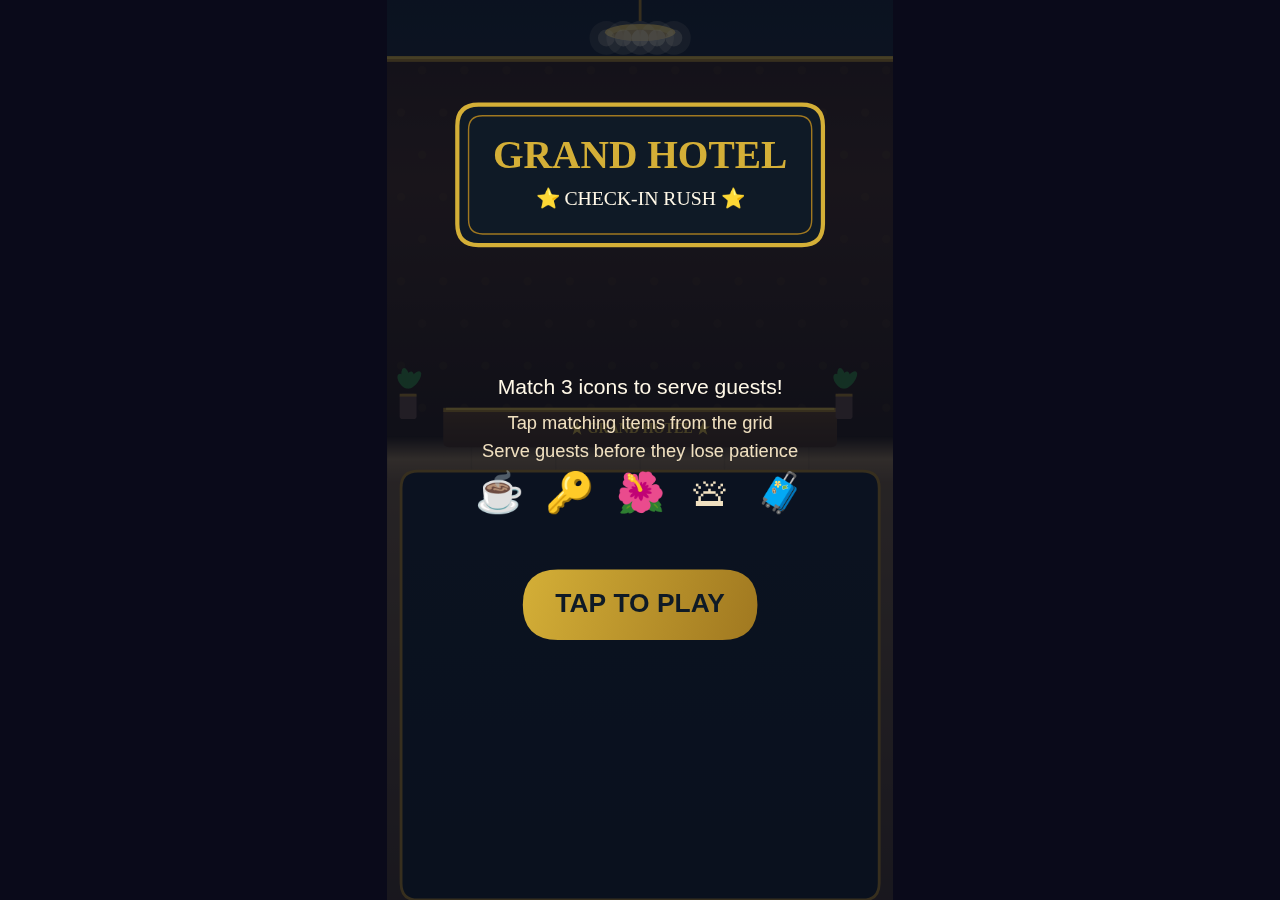
<file: hotel-checkin-rush.html>
<!DOCTYPE html>
<html lang="ko">
<head>
<meta charset="UTF-8">
<meta name="viewport" content="width=device-width,initial-scale=1.0,maximum-scale=1.0,user-scalable=no">
<title>Hotel Check-in Rush</title>
<style>
*{margin:0;padding:0;box-sizing:border-box}
html,body{width:100%;height:100%;overflow:hidden;background:#0a0a1a;touch-action:none;-webkit-touch-callout:none;-webkit-user-select:none;user-select:none}
#gc{display:block;margin:0 auto;image-rendering:crisp-edges}
</style>
</head>
<body>
<canvas id="gc"></canvas>
<script>
'use strict';
(function(){

// ── Configuration ──
const W = 360, H = 640;
const COLORS = {
  gold:'#D4AF37',goldLight:'#F0D060',goldDark:'#A07820',
  navy:'#1B2838',navyLight:'#2A3F5F',navyDark:'#0F1A26',
  cream:'#FFF8E7',creamDark:'#F0E0C0',
  white:'#FFFFFF',black:'#1A1A2E',
  red:'#E74C3C',green:'#2ECC71',blue:'#3498DB',
  purple:'#9B59B6',orange:'#F39C12',pink:'#E91E63'
};
const ICON_TYPES = [
  {emoji:'☕',name:'coffee',color:'#8B4513'},
  {emoji:'🔑',name:'key',color:'#FFD700'},
  {emoji:'🌺',name:'flower',color:'#FF69B4'},
  {emoji:'🛎',name:'bell',color:'#DAA520'},
  {emoji:'🧳',name:'luggage',color:'#8B6914'}
];
const GRID_COLS = 5, GRID_ROWS = 4;
const CELL_SIZE = 58, CELL_GAP = 6;
const GRID_W = GRID_COLS*CELL_SIZE+(GRID_COLS-1)*CELL_GAP;
const GRID_X = (W-GRID_W)/2;
const GRID_Y = 355;
const GAME_DURATION = 30;
const MAX_FAILURES = 3;
const GUEST_PATIENCE = 9000;

// ── Canvas Setup ──
const canvas = document.getElementById('gc');
const ctx = canvas.getContext('2d');
let scale = 1, offsetX = 0, offsetY = 0;

function resize(){
  const ww=window.innerWidth, wh=window.innerHeight;
  const r=W/H, wr=ww/wh;
  if(wr<r){ scale=ww/W; }else{ scale=wh/H; }
  canvas.width=W*scale; canvas.height=H*scale;
  canvas.style.width=(W*scale)+'px';
  canvas.style.height=(H*scale)+'px';
  offsetX=(ww-W*scale)/2;
  offsetY=(wh-H*scale)/2;
  canvas.style.marginLeft=offsetX+'px';
  canvas.style.marginTop=offsetY+'px';
  ctx.setTransform(scale,0,0,scale,0,0);
}
window.addEventListener('resize',resize);
resize();

// ── Utility ──
function lerp(a,b,t){return a+(b-a)*t}
function easeOut(t){return 1-(1-t)*(1-t)*(1-t)}
function easeInOut(t){return t<.5?4*t*t*t:1-((-2*t+2)**3)/2}
function rand(a,b){return a+Math.random()*(b-a)}
function randInt(a,b){return Math.floor(rand(a,b+1))}
function randItem(arr){return arr[randInt(0,arr.length-1)]}
function clamp(v,mn,mx){return Math.max(mn,Math.min(mx,v))}
function dist(x1,y1,x2,y2){return Math.hypot(x2-x1,y2-y1)}

function drawRoundRect(x,y,w,h,r){
  ctx.beginPath();
  ctx.moveTo(x+r,y);
  ctx.lineTo(x+w-r,y);
  ctx.quadraticCurveTo(x+w,y,x+w,y+r);
  ctx.lineTo(x+w,y+h-r);
  ctx.quadraticCurveTo(x+w,y+h,x+w-r,y+h);
  ctx.lineTo(x+r,y+h);
  ctx.quadraticCurveTo(x,y+h,x,y+h-r);
  ctx.lineTo(x,y+r);
  ctx.quadraticCurveTo(x,y,x+r,y);
  ctx.closePath();
}

// ── Particle System ──
let particles=[];
function spawnParticles(x,y,color,count){
  for(let i=0;i<count;i++){
    const angle=rand(0,Math.PI*2);
    const speed=rand(1,5);
    particles.push({
      x,y,
      vx:Math.cos(angle)*speed,
      vy:Math.sin(angle)*speed-2,
      life:1,decay:rand(0.015,0.035),
      size:rand(2,6),
      color:color||COLORS.gold,
      type:Math.random()>0.5?'circle':'star'
    });
  }
}
function spawnStarBurst(x,y){
  const cols=[COLORS.gold,COLORS.goldLight,'#FFF',COLORS.orange];
  for(let i=0;i<20;i++){
    const angle=rand(0,Math.PI*2);
    const speed=rand(2,7);
    particles.push({
      x,y,
      vx:Math.cos(angle)*speed,
      vy:Math.sin(angle)*speed-3,
      life:1,decay:rand(0.01,0.025),
      size:rand(3,8),
      color:randItem(cols),
      type:'star'
    });
  }
}
function updateParticles(dt){
  for(let i=particles.length-1;i>=0;i--){
    const p=particles[i];
    p.x+=p.vx;p.y+=p.vy;
    p.vy+=0.12;
    p.life-=p.decay;
    if(p.life<=0)particles.splice(i,1);
  }
}
function drawParticles(){
  particles.forEach(p=>{
    ctx.globalAlpha=p.life;
    ctx.fillStyle=p.color;
    if(p.type==='star'){
      drawStar(p.x,p.y,p.size,5);
    }else{
      ctx.beginPath();
      ctx.arc(p.x,p.y,p.size*p.life,0,Math.PI*2);
      ctx.fill();
    }
  });
  ctx.globalAlpha=1;
}
function drawStar(cx,cy,r,points){
  ctx.beginPath();
  for(let i=0;i<points*2;i++){
    const a=Math.PI*i/points-Math.PI/2;
    const rr=i%2===0?r:r*0.4;
    if(i===0)ctx.moveTo(cx+Math.cos(a)*rr,cy+Math.sin(a)*rr);
    else ctx.lineTo(cx+Math.cos(a)*rr,cy+Math.sin(a)*rr);
  }
  ctx.closePath();ctx.fill();
}

// ── Floating Text ──
let floatingTexts=[];
function addFloatingText(x,y,text,color,size){
  floatingTexts.push({x,y,text,color:color||COLORS.gold,size:size||20,life:1,vy:-1.5});
}
function updateFloatingTexts(){
  for(let i=floatingTexts.length-1;i>=0;i--){
    const f=floatingTexts[i];
    f.y+=f.vy;f.life-=0.02;
    if(f.life<=0)floatingTexts.splice(i,1);
  }
}
function drawFloatingTexts(){
  floatingTexts.forEach(f=>{
    ctx.globalAlpha=f.life;
    ctx.fillStyle=f.color;
    ctx.font=`bold ${f.size}px sans-serif`;
    ctx.textAlign='center';
    ctx.fillText(f.text,f.x,f.y);
  });
  ctx.globalAlpha=1;
}

// ── Guest System ──
const GUEST_APPEARANCES=[
  {hair:'#3E2723',skin:'#FDBCB4',clothes:'#1565C0',clothesDark:'#0D47A1'},
  {hair:'#FDD835',skin:'#FFE0BD',clothes:'#C62828',clothesDark:'#B71C1C'},
  {hair:'#212121',skin:'#D4A574',clothes:'#2E7D32',clothesDark:'#1B5E20'},
  {hair:'#E65100',skin:'#FDBCB4',clothes:'#6A1B9A',clothesDark:'#4A148C'},
  {hair:'#4E342E',skin:'#C68642',clothes:'#00838F',clothesDark:'#006064'},
  {hair:'#BF360C',skin:'#FFE0BD',clothes:'#AD1457',clothesDark:'#880E4F'},
];
let guests=[], guestSpawnTimer=0, servedCount=0;
let nextGuestId=0;

function createGuest(){
  const appear=GUEST_APPEARANCES[nextGuestId%GUEST_APPEARANCES.length];
  const reqType=ICON_TYPES[randInt(0,ICON_TYPES.length-1)];
  const g={
    id:nextGuestId++,
    x:-60,targetX:0,
    y:180,
    appear,
    requestType:reqType,
    patience:GUEST_PATIENCE,
    maxPatience:GUEST_PATIENCE,
    served:false,
    failed:false,
    leaving:false,
    leaveTimer:0,
    scale:1,
    bounceT:rand(0,Math.PI*2),
    satisfiedAnim:0
  };
  return g;
}

function ensureIconsForGuest(g){
  if(!g)return;
  const needed=g.requestType;
  let count=0;
  grid.forEach(c=>{if(c&&c.type===needed&&!c.clearing)count++});
  while(count<3){
    const emptyCells=[];
    grid.forEach((c,i)=>{
      if(c&&!c.clearing&&c.type!==needed)emptyCells.push(i);
    });
    if(emptyCells.length===0)break;
    const idx=randItem(emptyCells);
    grid[idx].type=needed;
    count++;
  }
}

function getActiveGuests(){return guests.filter(g=>!g.served&&!g.failed&&!g.leaving)}
function getFrontGuest(){
  const active=getActiveGuests();
  return active.length>0?active[0]:null;
}

// ── Grid System ──
let grid=[], selectedCells=[];

function initGrid(){
  grid=[];selectedCells=[];
  for(let r=0;r<GRID_ROWS;r++){
    for(let c=0;c<GRID_COLS;c++){
      const idx=r*GRID_COLS+c;
      grid[idx]={
        col:c,row:r,
        type:ICON_TYPES[randInt(0,ICON_TYPES.length-1)],
        selected:false,
        clearing:false,
        clearAnim:0,
        scale:1,
        offsetY:0,
        dropAnim:0,
        shakeX:0
      };
    }
  }
}

function getCellPos(col,row){
  return {
    x:GRID_X+col*(CELL_SIZE+CELL_GAP)+CELL_SIZE/2,
    y:GRID_Y+row*(CELL_SIZE+CELL_GAP)+CELL_SIZE/2
  };
}

function getCellAt(px,py){
  for(let r=0;r<GRID_ROWS;r++){
    for(let c=0;c<GRID_COLS;c++){
      const pos=getCellPos(c,r);
      if(Math.abs(px-pos.x)<CELL_SIZE/2+4&&Math.abs(py-pos.y)<CELL_SIZE/2+4){
        return r*GRID_COLS+c;
      }
    }
  }
  return -1;
}

function handleCellTap(idx){
  if(idx<0||!grid[idx]||grid[idx].clearing)return;
  const cell=grid[idx];
  if(cell.selected){
    cell.selected=false;
    selectedCells=selectedCells.filter(i=>i!==idx);
    return;
  }
  // If selecting a different type than already selected, clear previous selections
  if(selectedCells.length>0){
    const firstType=grid[selectedCells[0]].type;
    if(cell.type!==firstType){
      selectedCells.forEach(i=>{if(grid[i])grid[i].selected=false});
      selectedCells=[];
    }
  }
  cell.selected=true;
  selectedCells.push(idx);

  if(selectedCells.length===3){
    // Check if all same type
    const t=grid[selectedCells[0]].type;
    const allSame=selectedCells.every(i=>grid[i]&&grid[i].type===t);
    if(allSame){
      matchCells(selectedCells.slice(),t);
    }else{
      // Shake and deselect
      selectedCells.forEach(i=>{
        if(grid[i]){grid[i].selected=false;grid[i].shakeX=8;}
      });
    }
    selectedCells=[];
  }
}

function matchCells(indices,matchedType){
  indices.forEach(i=>{
    const cell=grid[i];
    cell.clearing=true;cell.clearAnim=0;cell.selected=false;
    const pos=getCellPos(cell.col,cell.row);
    spawnParticles(pos.x,pos.y,matchedType.color,8);
  });

  const fg=getFrontGuest();
  if(fg&&fg.requestType===matchedType){
    serveGuest(fg);
  }

  setTimeout(()=>{
    indices.forEach(i=>{
      grid[i].type=ICON_TYPES[randInt(0,ICON_TYPES.length-1)];
      grid[i].clearing=false;grid[i].clearAnim=0;
      grid[i].scale=0;grid[i].dropAnim=1;
    });
    const fg2=getFrontGuest();
    if(fg2)ensureIconsForGuest(fg2);
  },300);
}

function serveGuest(g){
  g.served=true;
  g.satisfiedAnim=1;
  g.leaving=true;
  g.leaveTimer=60;
  servedCount++;
  score+=100;
  stars=Math.min(5,stars+0.5);

  const pos={x:g.targetX+20,y:g.y-40};
  spawnStarBurst(pos.x,pos.y);
  addFloatingText(pos.x,pos.y-20,'+100',COLORS.gold,24);
  addFloatingText(pos.x,pos.y-45,'⭐',COLORS.goldLight,28);
}

function failGuest(g){
  g.failed=true;g.leaving=true;g.leaveTimer=40;
  failures++;
  addFloatingText(g.targetX+20,g.y-30,'😤',COLORS.red,28);
  if(failures>=MAX_FAILURES)endGame();
}

// ── Game State ──
let state='MENU';
let timer=GAME_DURATION;
let score=0,stars=0,failures=0;
let gameTime=0,lastTime=0;
let menuAnim=0;
let gameOverAnim=0;
let ctaAnim=0;
let shakeScreen=0;
let comboCount=0;

function startGame(){
  state='PLAYING';
  timer=GAME_DURATION;
  score=0;stars=0;failures=0;servedCount=0;
  guests=[];particles=[];floatingTexts=[];selectedCells=[];
  nextGuestId=0;guestSpawnTimer=0;
  comboCount=0;gameOverAnim=0;
  initGrid();
  // Spawn first guest immediately
  const g=createGuest();
  g.targetX=80;
  guests.push(g);
  ensureIconsForGuest(g);
  // Spawn second guest shortly
  guestSpawnTimer=1500;
}

function endGame(){
  if(state!=='PLAYING')return;
  state='GAMEOVER';
  gameOverAnim=0;
  selectedCells.forEach(i=>{if(grid[i])grid[i].selected=false});
  selectedCells=[];
}

// ── Input ──
function getInputPos(e){
  const rect=canvas.getBoundingClientRect();
  const touch=e.touches?e.touches[0]:e;
  return {
    x:(touch.clientX-rect.left)/scale,
    y:(touch.clientY-rect.top)/scale
  };
}

let inputDown=false, ctaTapped=false;

function onDown(e){
  e.preventDefault();
  const p=getInputPos(e);
  inputDown=true;

  if(state==='MENU'){
    startGame();return;
  }
  if(state==='GAMEOVER'){
    // Check CTA button (centered at panelY+310=390, rect is ±100 x ±28)
    const panelY=80;
    const btnX=W/2-100,btnY=panelY+310-28,btnW=200,btnH=56;
    if(p.x>=btnX&&p.x<=btnX+btnW&&p.y>=btnY&&p.y<=btnY+btnH){
      ctaTapped=true;
      // In a real ad, this would open the store link
      // window.open('https://example.com/download','_blank');
    }
    // Check retry (text at panelY+360=440)
    const retryY=panelY+348,retryH=30;
    if(p.x>=W/2-80&&p.x<=W/2+80&&p.y>=retryY&&p.y<=retryY+retryH){
      startGame();
    }
    return;
  }
  if(state==='PLAYING'){
    const idx=getCellAt(p.x,p.y);
    if(idx>=0)handleCellTap(idx);
  }
}

canvas.addEventListener('touchstart',onDown,{passive:false});
canvas.addEventListener('mousedown',onDown);

// ── Background Drawing ──
function drawBackground(){
  // Sky gradient
  const skyGrad=ctx.createLinearGradient(0,0,0,H);
  skyGrad.addColorStop(0,COLORS.navyDark);
  skyGrad.addColorStop(0.3,COLORS.navy);
  skyGrad.addColorStop(1,'#0F1520');
  ctx.fillStyle=skyGrad;
  ctx.fillRect(0,0,W,H);

  // Wall
  const wallGrad=ctx.createLinearGradient(0,40,0,340);
  wallGrad.addColorStop(0,'#2C1810');
  wallGrad.addColorStop(0.3,'#3D2317');
  wallGrad.addColorStop(1,'#1A0E08');
  ctx.fillStyle=wallGrad;
  drawRoundRect(0,40,W,300,0);ctx.fill();

  // Wallpaper pattern
  ctx.globalAlpha=0.06;
  ctx.fillStyle=COLORS.gold;
  for(let y=50;y<330;y+=30){
    for(let x=10;x<W;x+=30){
      const offset=(Math.floor(y/30)%2)*15;
      ctx.beginPath();
      ctx.arc(x+offset,y,3,0,Math.PI*2);
      ctx.fill();
    }
  }
  ctx.globalAlpha=1;

  // Crown molding
  ctx.fillStyle=COLORS.goldDark;
  ctx.fillRect(0,40,W,4);
  ctx.fillStyle=COLORS.gold;
  ctx.fillRect(0,40,W,2);

  // Floor
  const floorGrad=ctx.createLinearGradient(0,310,0,H);
  floorGrad.addColorStop(0,'#1A0E08');
  floorGrad.addColorStop(0.05,'#8B6F47');
  floorGrad.addColorStop(0.1,'#6B5235');
  floorGrad.addColorStop(1,'#3D2B1F');
  ctx.fillStyle=floorGrad;
  ctx.fillRect(0,310,W,H-310);

  // Floor tiles
  ctx.globalAlpha=0.08;
  ctx.strokeStyle='#000';
  ctx.lineWidth=1;
  for(let x=0;x<W;x+=60){
    ctx.beginPath();ctx.moveTo(x,315);ctx.lineTo(x,340);ctx.stroke();
  }
  ctx.globalAlpha=1;

  // Carpet under grid area
  const carpGrad=ctx.createLinearGradient(0,GRID_Y-20,0,H);
  carpGrad.addColorStop(0,COLORS.navyDark);
  carpGrad.addColorStop(1,'#0A1520');
  ctx.fillStyle=carpGrad;
  drawRoundRect(10,GRID_Y-20,W-20,H-GRID_Y+20,12);
  ctx.fill();

  // Carpet border
  ctx.strokeStyle=COLORS.goldDark;
  ctx.lineWidth=2;
  drawRoundRect(10,GRID_Y-20,W-20,H-GRID_Y+20,12);
  ctx.stroke();

  // Chandelier
  drawChandelier(W/2,15);

  // Reception desk
  drawDesk();

  // Decorative plants
  drawPlant(15,280);
  drawPlant(W-35,280);
}

function drawChandelier(cx,cy){
  // Chain
  ctx.strokeStyle=COLORS.goldDark;ctx.lineWidth=2;
  ctx.beginPath();ctx.moveTo(cx,0);ctx.lineTo(cx,cy);ctx.stroke();

  // Body
  ctx.fillStyle=COLORS.gold;
  ctx.beginPath();
  ctx.ellipse(cx,cy+8,25,6,0,0,Math.PI*2);
  ctx.fill();
  ctx.fillStyle=COLORS.goldDark;
  ctx.beginPath();
  ctx.ellipse(cx,cy+10,20,4,0,0,Math.PI*2);
  ctx.fill();

  // Lights
  const lightT=gameTime*0.002;
  for(let i=-2;i<=2;i++){
    const lx=cx+i*12;
    const ly=cy+12;
    const glow=0.3+0.15*Math.sin(lightT+i*0.8);
    ctx.globalAlpha=glow;
    ctx.fillStyle='#FFF8DC';
    ctx.beginPath();ctx.arc(lx,ly,6,0,Math.PI*2);ctx.fill();
    ctx.globalAlpha=glow*0.5;
    ctx.beginPath();ctx.arc(lx,ly,12,0,Math.PI*2);ctx.fill();
  }
  ctx.globalAlpha=1;
}

function drawDesk(){
  // Main desk body
  const deskY=290;
  const deskGrad=ctx.createLinearGradient(0,deskY,0,deskY+30);
  deskGrad.addColorStop(0,'#5D3A1A');
  deskGrad.addColorStop(0.5,'#4A2E15');
  deskGrad.addColorStop(1,'#3D2410');
  ctx.fillStyle=deskGrad;
  drawRoundRect(40,deskY,W-80,28,4);ctx.fill();

  // Gold trim
  ctx.fillStyle=COLORS.goldDark;
  ctx.fillRect(40,deskY,W-80,3);
  ctx.fillStyle=COLORS.gold;
  ctx.fillRect(42,deskY,W-84,1.5);

  // Hotel sign
  ctx.fillStyle=COLORS.gold;
  ctx.font='bold 10px Georgia,serif';
  ctx.textAlign='center';
  ctx.fillText('★ GRAND HOTEL ★',W/2,deskY+18);
}

function drawPlant(x,y){
  ctx.fillStyle='#5D4037';
  drawRoundRect(x-6,y,12,18,2);ctx.fill();
  ctx.fillStyle=COLORS.goldDark;
  ctx.fillRect(x-6,y,12,2);

  const leafT=gameTime*0.001;
  ctx.fillStyle='#2E7D32';
  for(let i=0;i<5;i++){
    const angle=-Math.PI/2+Math.sin(leafT+i*1.3)*0.15+(i-2)*0.35;
    const len=12+Math.sin(i*2.1)*3;
    ctx.beginPath();
    ctx.ellipse(x+Math.cos(angle)*len*0.5,y-4+Math.sin(angle)*len*0.5,len*0.5,3,angle,0,Math.PI*2);
    ctx.fill();
  }
}

// ── Guest Drawing ──
function drawGuest(g){
  ctx.save();
  const bx=g.x, by=g.y;
  const bounce=Math.sin(g.bounceT)*2;

  if(g.satisfiedAnim>0){
    const s=1+Math.sin(g.satisfiedAnim*Math.PI)*0.15;
    ctx.translate(bx+20,by+10);
    ctx.scale(s,s);
    ctx.translate(-(bx+20),-(by+10));
  }

  const a=g.appear;

  // Shadow
  ctx.globalAlpha=0.2;
  ctx.fillStyle='#000';
  ctx.beginPath();
  ctx.ellipse(bx+20,by+55,16,4,0,0,Math.PI*2);
  ctx.fill();
  ctx.globalAlpha=1;

  // Body
  ctx.fillStyle=a.clothes;
  drawRoundRect(bx+6,by+20+bounce,28,35,6);ctx.fill();
  ctx.fillStyle=a.clothesDark;
  drawRoundRect(bx+8,by+22+bounce,24,12,4);ctx.fill();

  // Head
  ctx.fillStyle=a.skin;
  ctx.beginPath();
  ctx.arc(bx+20,by+10+bounce,14,0,Math.PI*2);
  ctx.fill();

  // Hair
  ctx.fillStyle=a.hair;
  ctx.beginPath();
  ctx.arc(bx+20,by+4+bounce,14,Math.PI,Math.PI*2);
  ctx.fill();
  ctx.fillRect(bx+6,by+2+bounce,28,6);

  // Eyes
  const eyeY=by+10+bounce;
  if(g.failed){
    // Angry eyes
    ctx.strokeStyle='#333';ctx.lineWidth=2;
    ctx.beginPath();ctx.moveTo(bx+13,eyeY-2);ctx.lineTo(bx+17,eyeY+1);ctx.stroke();
    ctx.beginPath();ctx.moveTo(bx+23,eyeY-2);ctx.lineTo(bx+27,eyeY+1);ctx.stroke();
  }else if(g.served){
    // Happy eyes (closed arcs)
    ctx.strokeStyle='#333';ctx.lineWidth=1.5;
    ctx.beginPath();ctx.arc(bx+15,eyeY+1,3,Math.PI,0);ctx.stroke();
    ctx.beginPath();ctx.arc(bx+25,eyeY+1,3,Math.PI,0);ctx.stroke();
  }else{
    ctx.fillStyle='#333';
    ctx.beginPath();ctx.arc(bx+15,eyeY,2.5,0,Math.PI*2);ctx.fill();
    ctx.beginPath();ctx.arc(bx+25,eyeY,2.5,0,Math.PI*2);ctx.fill();
    // Eye shine
    ctx.fillStyle='#FFF';
    ctx.beginPath();ctx.arc(bx+16,eyeY-1,1,0,Math.PI*2);ctx.fill();
    ctx.beginPath();ctx.arc(bx+26,eyeY-1,1,0,Math.PI*2);ctx.fill();
  }

  // Mouth
  if(g.served){
    ctx.fillStyle='#E57373';
    ctx.beginPath();ctx.arc(bx+20,by+16+bounce,4,0,Math.PI);ctx.fill();
  }else if(g.failed){
    ctx.strokeStyle='#333';ctx.lineWidth=1.5;
    ctx.beginPath();ctx.arc(bx+20,by+20+bounce,3,Math.PI,0);ctx.stroke();
  }else{
    ctx.fillStyle='#E57373';
    ctx.beginPath();ctx.arc(bx+20,by+16+bounce,2.5,0,Math.PI);ctx.fill();
  }

  // Request bubble (if active)
  if(!g.served&&!g.failed&&!g.leaving){
    drawRequestBubble(bx+20,by-25+bounce,g.requestType);
    drawPatienceBar(bx,by+58,40,g.patience/g.maxPatience);
  }

  ctx.restore();
}

function drawRequestBubble(x,y,type){
  // Bubble
  ctx.fillStyle='#FFF';
  ctx.strokeStyle=COLORS.goldDark;
  ctx.lineWidth=1.5;
  drawRoundRect(x-20,y-18,40,32,10);
  ctx.fill();ctx.stroke();

  // Tail
  ctx.fillStyle='#FFF';
  ctx.beginPath();
  ctx.moveTo(x-5,y+14);
  ctx.lineTo(x,y+22);
  ctx.lineTo(x+5,y+14);
  ctx.fill();
  ctx.strokeStyle=COLORS.goldDark;
  ctx.lineWidth=1.5;
  ctx.beginPath();
  ctx.moveTo(x-5,y+14);
  ctx.lineTo(x,y+22);
  ctx.lineTo(x+5,y+14);
  ctx.stroke();
  // Cover the line between bubble and tail
  ctx.fillStyle='#FFF';
  ctx.fillRect(x-5,y+12,10,4);

  // Icon
  ctx.font='20px sans-serif';
  ctx.textAlign='center';
  ctx.textBaseline='middle';
  ctx.fillText(type.emoji,x,y);
}

function drawPatienceBar(x,y,w,ratio){
  const h=4;
  ctx.fillStyle='rgba(0,0,0,0.3)';
  drawRoundRect(x,y,w,h,2);ctx.fill();

  let color;
  if(ratio>0.5)color=COLORS.green;
  else if(ratio>0.25)color=COLORS.orange;
  else color=COLORS.red;

  ctx.fillStyle=color;
  drawRoundRect(x,y,w*ratio,h,2);ctx.fill();
}

// ── Grid Drawing ──
function drawGrid(){
  // Grid background panel
  ctx.fillStyle='rgba(10,15,30,0.85)';
  drawRoundRect(GRID_X-12,GRID_Y-14,GRID_W+24,GRID_ROWS*(CELL_SIZE+CELL_GAP)-CELL_GAP+28,14);
  ctx.fill();

  ctx.strokeStyle='rgba(212,175,55,0.3)';
  ctx.lineWidth=1;
  drawRoundRect(GRID_X-12,GRID_Y-14,GRID_W+24,GRID_ROWS*(CELL_SIZE+CELL_GAP)-CELL_GAP+28,14);
  ctx.stroke();

  for(let r=0;r<GRID_ROWS;r++){
    for(let c=0;c<GRID_COLS;c++){
      const idx=r*GRID_COLS+c;
      const cell=grid[idx];
      if(!cell)continue;

      const pos=getCellPos(c,r);
      let cx=pos.x+cell.shakeX, cy=pos.y+cell.offsetY;
      let s=cell.scale;

      if(cell.clearing){
        cell.clearAnim+=0.05;
        s=Math.max(0,1-cell.clearAnim);
      }
      if(cell.dropAnim>0){
        cell.dropAnim-=0.08;
        s=easeOut(1-cell.dropAnim);
      }
      if(cell.shakeX!==0){
        cell.shakeX*=-0.7;
        if(Math.abs(cell.shakeX)<0.5)cell.shakeX=0;
      }
      cell.scale=s;

      ctx.save();
      ctx.translate(cx,cy);
      ctx.scale(s,s);

      // Cell background
      const isSelected=cell.selected;
      const isFrontMatch=!cell.clearing&&getFrontGuest()&&cell.type===getFrontGuest().requestType;

      if(isSelected){
        ctx.fillStyle='rgba(212,175,55,0.4)';
        drawRoundRect(-CELL_SIZE/2,-CELL_SIZE/2,CELL_SIZE,CELL_SIZE,10);ctx.fill();
        ctx.strokeStyle=COLORS.gold;ctx.lineWidth=2.5;
        drawRoundRect(-CELL_SIZE/2,-CELL_SIZE/2,CELL_SIZE,CELL_SIZE,10);ctx.stroke();
      }else{
        ctx.fillStyle=isFrontMatch?'rgba(46,204,113,0.15)':'rgba(255,255,255,0.08)';
        drawRoundRect(-CELL_SIZE/2,-CELL_SIZE/2,CELL_SIZE,CELL_SIZE,10);ctx.fill();
        ctx.strokeStyle=isFrontMatch?'rgba(46,204,113,0.4)':'rgba(255,255,255,0.12)';
        ctx.lineWidth=1;
        drawRoundRect(-CELL_SIZE/2,-CELL_SIZE/2,CELL_SIZE,CELL_SIZE,10);ctx.stroke();
      }

      // Emoji icon
      if(!cell.clearing||cell.clearAnim<0.8){
        ctx.font='28px sans-serif';
        ctx.textAlign='center';
        ctx.textBaseline='middle';
        ctx.fillText(cell.type.emoji,0,2);
      }

      ctx.restore();
    }
  }
}

// ── UI Drawing ──
function drawUI(){
  // Top bar background
  const barGrad=ctx.createLinearGradient(0,0,0,50);
  barGrad.addColorStop(0,'rgba(27,40,56,0.95)');
  barGrad.addColorStop(1,'rgba(27,40,56,0.8)');
  ctx.fillStyle=barGrad;
  ctx.fillRect(0,0,W,50);
  ctx.fillStyle=COLORS.gold;
  ctx.fillRect(0,49,W,1);

  // Timer
  ctx.fillStyle=timer<=10?COLORS.red:COLORS.cream;
  ctx.font='bold 18px sans-serif';
  ctx.textAlign='left';
  const timerStr=Math.ceil(timer)+'s';
  ctx.fillText('⏱ '+timerStr,12,32);

  // Score
  ctx.fillStyle=COLORS.gold;
  ctx.font='bold 18px sans-serif';
  ctx.textAlign='center';
  ctx.fillText(score.toString(),W/2,32);
  ctx.font='10px sans-serif';
  ctx.fillStyle=COLORS.creamDark;
  ctx.fillText('SCORE',W/2,16);

  // Stars
  ctx.textAlign='right';
  ctx.font='16px sans-serif';
  let starStr='';
  for(let i=0;i<5;i++){
    starStr+=i<Math.floor(stars)?'⭐':'☆';
  }
  ctx.fillText(starStr,W-12,24);

  // Failures
  ctx.font='14px sans-serif';
  ctx.fillStyle=COLORS.red;
  let failStr='';
  for(let i=0;i<MAX_FAILURES;i++){
    failStr+=i<failures?'💔':'🤍';
  }
  ctx.fillText(failStr,W-12,42);

  // Timer bar
  const timerRatio=timer/GAME_DURATION;
  ctx.fillStyle='rgba(0,0,0,0.3)';
  ctx.fillRect(0,50,W,4);
  let timerColor;
  if(timerRatio>0.5)timerColor=COLORS.green;
  else if(timerRatio>0.25)timerColor=COLORS.orange;
  else timerColor=COLORS.red;
  ctx.fillStyle=timerColor;
  ctx.fillRect(0,50,W*timerRatio,4);

  // Hint text
  if(state==='PLAYING'){
    const fg=getFrontGuest();
    if(fg){
      ctx.globalAlpha=0.6+0.3*Math.sin(gameTime*0.004);
      ctx.fillStyle=COLORS.cream;
      ctx.font='12px sans-serif';
      ctx.textAlign='center';
      const selCount=selectedCells.length;
      const hintText=selCount>0?
        fg.requestType.emoji+' '+selCount+'/3 selected':
        'Tap 3× '+fg.requestType.emoji+' to serve!';
      ctx.fillText(hintText,W/2,GRID_Y-5);
      ctx.globalAlpha=1;
    }
  }
}

// ── Menu Screen ──
function drawMenu(){
  menuAnim+=0.016;

  // Background
  drawBackground();

  // Overlay
  ctx.fillStyle='rgba(10,15,30,0.7)';
  ctx.fillRect(0,0,W,H);

  // Hotel sign
  const signY=120+Math.sin(menuAnim*1.5)*5;
  ctx.save();
  ctx.translate(W/2,signY);

  // Sign background
  ctx.fillStyle=COLORS.navyDark;
  ctx.strokeStyle=COLORS.gold;
  ctx.lineWidth=3;
  drawRoundRect(-130,-50,260,100,15);
  ctx.fill();ctx.stroke();

  // Inner border
  ctx.strokeStyle=COLORS.goldDark;
  ctx.lineWidth=1;
  drawRoundRect(-122,-42,244,84,10);
  ctx.stroke();

  ctx.fillStyle=COLORS.gold;
  ctx.font='bold 28px Georgia,serif';
  ctx.textAlign='center';
  ctx.textBaseline='middle';
  ctx.fillText('GRAND HOTEL',0,-12);

  ctx.fillStyle=COLORS.cream;
  ctx.font='14px Georgia,serif';
  ctx.fillText('⭐ CHECK-IN RUSH ⭐',0,18);

  ctx.restore();

  // Instructions
  const instY=280;
  ctx.fillStyle=COLORS.cream;
  ctx.font='15px sans-serif';
  ctx.textAlign='center';
  ctx.fillText('Match 3 icons to serve guests!',W/2,instY);

  ctx.font='13px sans-serif';
  ctx.fillStyle=COLORS.creamDark;
  ctx.fillText('Tap matching items from the grid',W/2,instY+25);
  ctx.fillText('Serve guests before they lose patience',W/2,instY+45);

  // Icons preview
  const previewY=instY+80;
  ctx.font='28px sans-serif';
  ICON_TYPES.forEach((t,i)=>{
    const x=W/2+(i-2)*50;
    ctx.fillText(t.emoji,x,previewY);
  });

  // Start button
  const btnPulse=1+Math.sin(menuAnim*3)*0.05;
  ctx.save();
  ctx.translate(W/2,instY+150);
  ctx.scale(btnPulse,btnPulse);

  const grad=ctx.createLinearGradient(-80,-24,80,24);
  grad.addColorStop(0,COLORS.gold);
  grad.addColorStop(1,COLORS.goldDark);
  ctx.fillStyle=grad;
  drawRoundRect(-80,-24,160,48,24);ctx.fill();

  ctx.fillStyle=COLORS.navyDark;
  ctx.font='bold 18px sans-serif';
  ctx.textAlign='center';
  ctx.textBaseline='middle';
  ctx.fillText('TAP TO PLAY',0,0);
  ctx.restore();
}

// ── Game Over Screen ──
function drawGameOver(){
  gameOverAnim=Math.min(1,gameOverAnim+0.02);
  ctaAnim+=0.016;
  const a=easeOut(gameOverAnim);

  // Darken background
  ctx.fillStyle=`rgba(10,15,30,${0.8*a})`;
  ctx.fillRect(0,0,W,H);

  ctx.save();
  ctx.globalAlpha=a;

  // Panel
  const panelY=80;
  ctx.fillStyle=COLORS.navyDark;
  ctx.strokeStyle=COLORS.gold;
  ctx.lineWidth=2;
  drawRoundRect(30,panelY,W-60,350,20);
  ctx.fill();ctx.stroke();

  // Inner border
  ctx.strokeStyle='rgba(212,175,55,0.3)';
  ctx.lineWidth=1;
  drawRoundRect(40,panelY+10,W-80,330,15);
  ctx.stroke();

  // Title
  ctx.fillStyle=COLORS.gold;
  ctx.font='bold 26px Georgia,serif';
  ctx.textAlign='center';
  ctx.fillText(failures>=MAX_FAILURES?'GAME OVER':'TIME\'S UP!',W/2,panelY+50);

  // Score
  ctx.fillStyle=COLORS.cream;
  ctx.font='14px sans-serif';
  ctx.fillText('FINAL SCORE',W/2,panelY+85);
  ctx.fillStyle=COLORS.gold;
  ctx.font='bold 42px sans-serif';
  ctx.fillText(score.toString(),W/2,panelY+130);

  // Stars
  ctx.font='28px sans-serif';
  let starStr='';
  for(let i=0;i<5;i++)starStr+=i<Math.floor(stars)?'⭐':'☆';
  ctx.fillText(starStr,W/2,panelY+170);

  // Stats
  ctx.fillStyle=COLORS.creamDark;
  ctx.font='14px sans-serif';
  ctx.fillText(`Guests Served: ${servedCount}`,W/2,panelY+210);

  // Ad message
  ctx.fillStyle=COLORS.cream;
  ctx.font='13px sans-serif';
  ctx.fillText('Love hotel games?',W/2,panelY+245);
  ctx.fillText('Build your own luxury hotel!',W/2,panelY+265);

  // CTA Button
  const ctaPulse=1+Math.sin(ctaAnim*4)*0.04;
  ctx.save();
  ctx.translate(W/2,panelY+310);
  ctx.scale(ctaPulse,ctaPulse);

  const ctaGrad=ctx.createLinearGradient(-100,-28,100,28);
  ctaGrad.addColorStop(0,'#FF6B35');
  ctaGrad.addColorStop(1,'#E74C3C');
  ctx.fillStyle=ctaGrad;
  drawRoundRect(-100,-28,200,56,28);ctx.fill();

  // Button shine
  ctx.globalAlpha=0.2;
  ctx.fillStyle='#FFF';
  drawRoundRect(-96,-26,192,25,20);ctx.fill();
  ctx.globalAlpha=a;

  ctx.fillStyle='#FFF';
  ctx.font='bold 18px sans-serif';
  ctx.textBaseline='middle';
  ctx.fillText('DOWNLOAD NOW',0,0);
  ctx.restore();

  // Retry text
  ctx.fillStyle='rgba(255,248,231,0.6)';
  ctx.font='13px sans-serif';
  ctx.fillText('or tap here to play again',W/2,panelY+360);

  ctx.restore();
}

// ── Update ──
function update(dt){
  gameTime+=dt;

  if(state==='PLAYING'){
    timer-=dt/1000;
    if(timer<=0){timer=0;endGame();return;}

    // Update guests
    guestSpawnTimer-=dt;
    if(guestSpawnTimer<=0&&getActiveGuests().length<3){
      const g=createGuest();
      const active=getActiveGuests();
      g.targetX=80+active.length*70;
      guests.push(g);
      guestSpawnTimer=rand(3000,5000);
    }

    guests.forEach(g=>{
      // Move toward target
      if(!g.leaving){
        g.x=lerp(g.x,g.targetX,0.08);
      }else{
        g.x=lerp(g.x,W+80,0.06);
        g.leaveTimer--;
        if(g.leaveTimer<=0){
          g.x=W+100; // off screen
        }
      }

      // Bounce animation
      g.bounceT+=0.05;

      // Patience
      if(!g.served&&!g.failed&&!g.leaving){
        g.patience-=dt;
        if(g.patience<=0){
          failGuest(g);
          shakeScreen=10;
        }
      }

      // Satisfied animation
      if(g.satisfiedAnim>0){
        g.satisfiedAnim-=0.02;
      }
    });

    // Remove off-screen guests
    guests=guests.filter(g=>g.x<W+120);

    // Reposition active guests
    const active=getActiveGuests();
    active.forEach((g,i)=>{
      g.targetX=80+i*70;
    });

    // Ensure front guest icons are available
    const fg=getFrontGuest();
    if(fg)ensureIconsForGuest(fg);
  }

  // Screen shake
  if(shakeScreen>0)shakeScreen*=0.85;
  if(shakeScreen<0.5)shakeScreen=0;

  updateParticles(dt);
  updateFloatingTexts();
}

// ── Render ──
function render(){
  ctx.save();

  // Screen shake
  if(shakeScreen>0){
    ctx.translate(rand(-shakeScreen,shakeScreen),rand(-shakeScreen,shakeScreen));
  }

  if(state==='MENU'){
    drawMenu();
  }else{
    drawBackground();

    // Draw guests
    guests.forEach(g=>{
      if(g.x>-60&&g.x<W+60)drawGuest(g);
    });

    drawGrid();
    drawUI();
    drawParticles();
    drawFloatingTexts();

    if(state==='GAMEOVER'){
      drawGameOver();
    }
  }

  ctx.restore();
}

// ── Game Loop ──
let animFrame;
function gameLoop(timestamp){
  if(!lastTime)lastTime=timestamp;
  const dt=Math.min(timestamp-lastTime,50);
  lastTime=timestamp;

  update(dt);
  render();

  animFrame=requestAnimationFrame(gameLoop);
}

// ── Start ──
lastTime=0;
gameLoop(0);

})();
</script>
</body>
</html>
</file>
